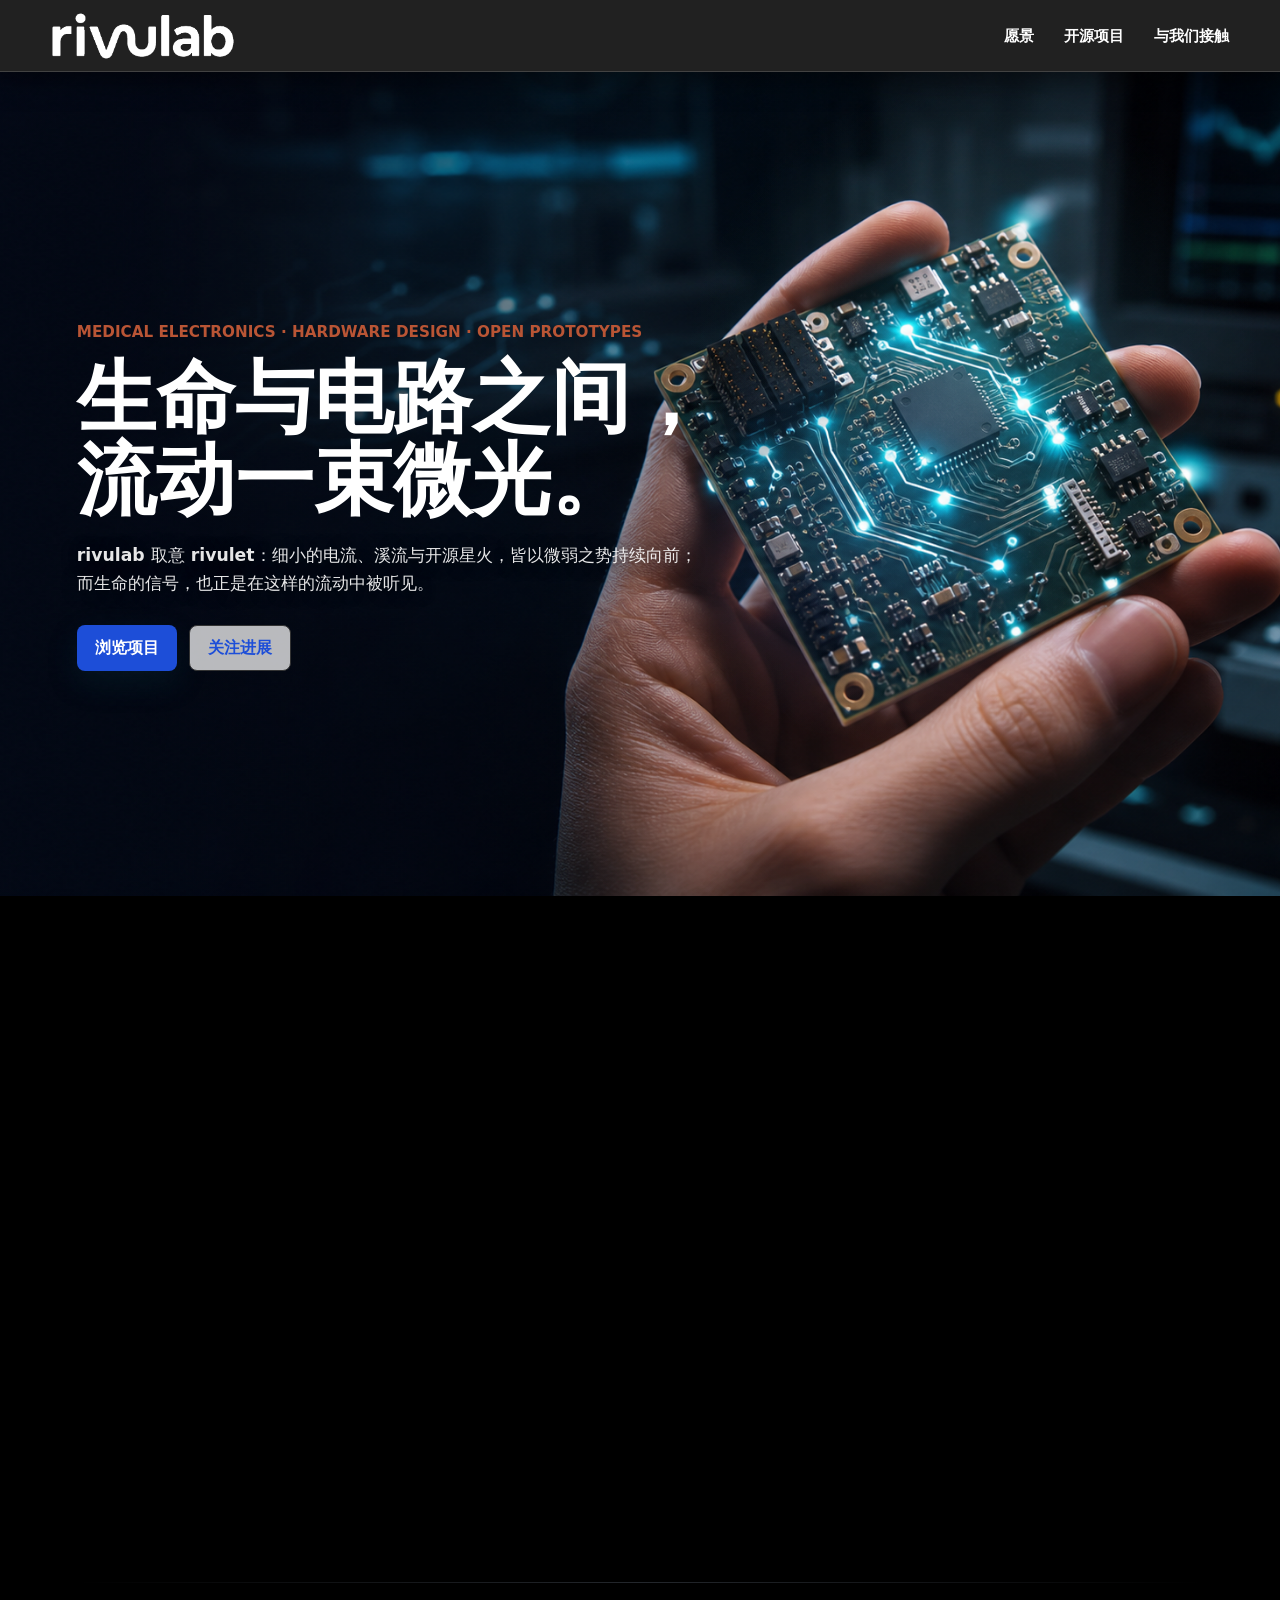
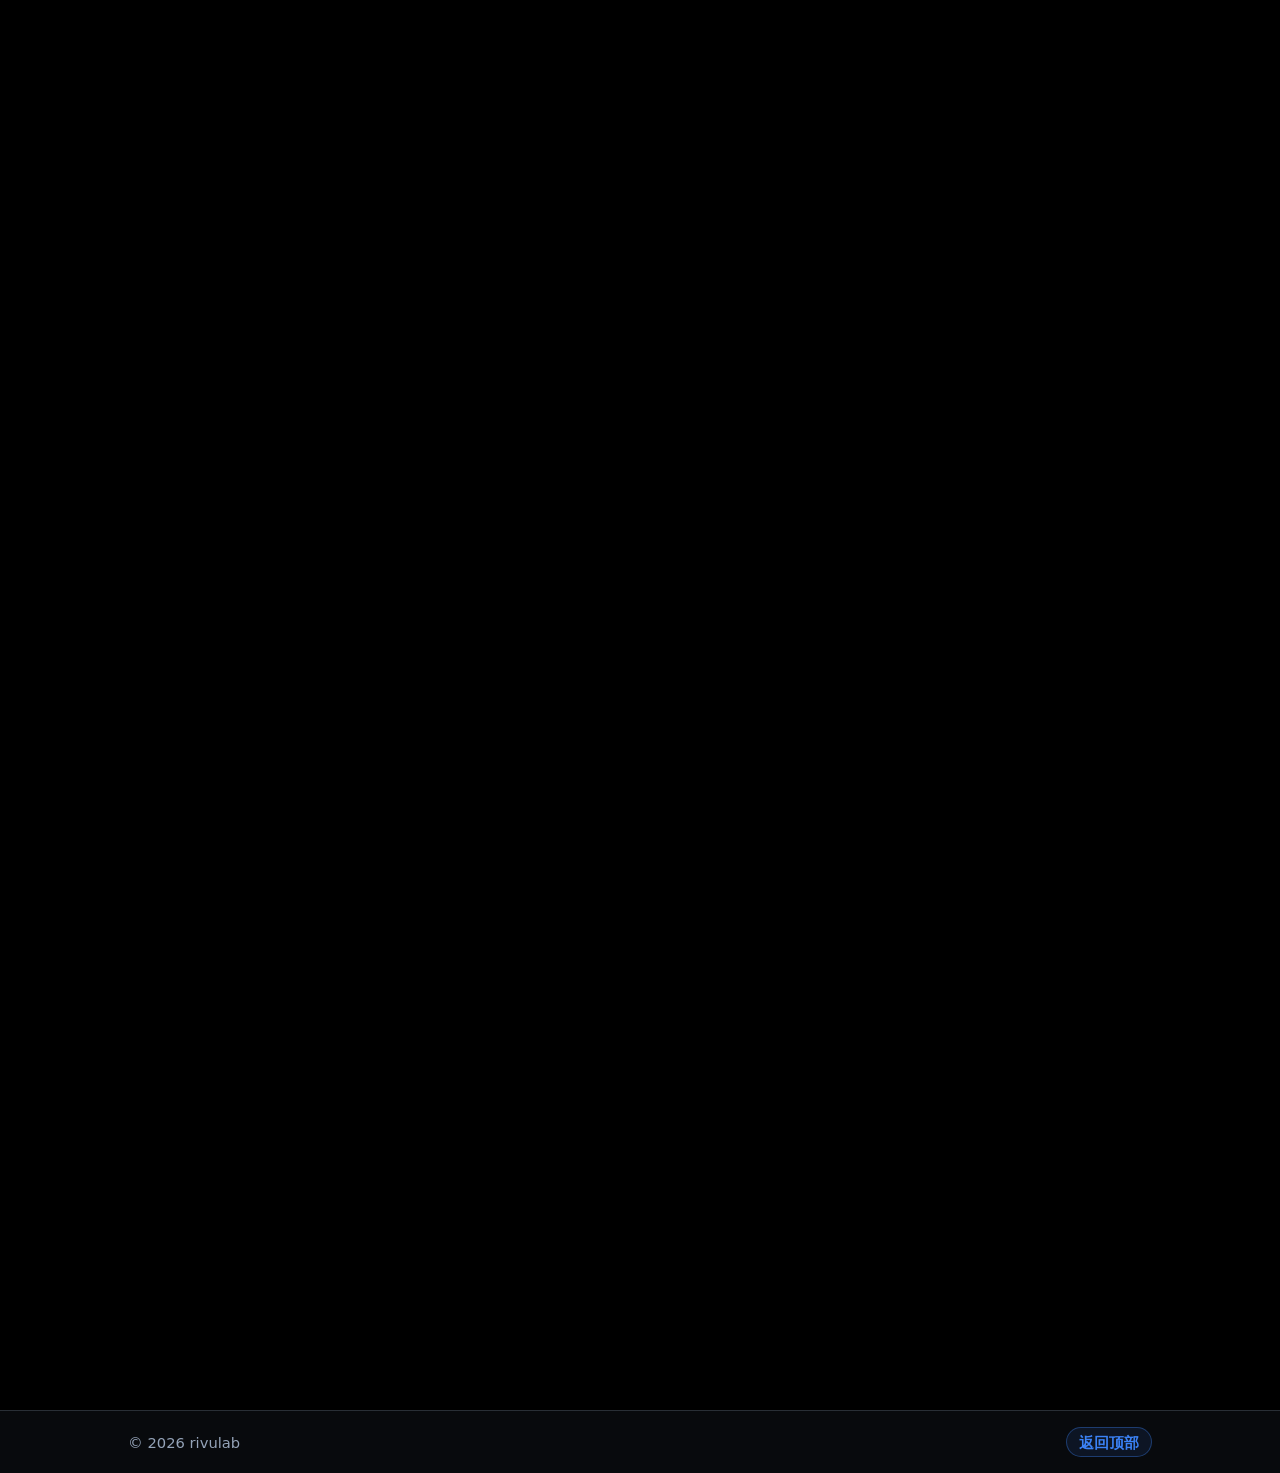
<file: index.html>
<!doctype html>
<html lang="zh-CN">
  <head>
    <meta charset="utf-8">
    <meta name="viewport" content="width=device-width, initial-scale=1">
    <meta
      name="description"
      content="rivulab 专注医疗电子硬件设计，探索人体信号与精密电流之间的开放原型。"
    >
    <title>rivulab | 开源医疗硬件</title>
    <link rel="stylesheet" href="styles.css">
  </head>
  <body>
    <header class="site-header">
      <a class="brand" href="#top" aria-label="rivulab 首页">
        <img class="brand-wordmark" src="assets/rivulab-wordmark-white.png" alt="" aria-hidden="true">
        <span class="sr-only">rivulab</span>
      </a>
      <button class="nav-toggle" type="button" aria-expanded="false" aria-controls="site-nav">
        <span class="sr-only">打开导航</span>
        <span></span>
        <span></span>
        <span></span>
      </button>
      <nav id="site-nav" class="site-nav" aria-label="主导航">
        <a href="#about">愿景</a>
        <a href="#projects">开源项目</a>
        <a href="#join">与我们接触</a>
      </nav>
    </header>

    <main id="top">
      <section class="hero">
        <div class="hero-copy">
          <p class="eyebrow">
            <span class="eyebrow-full">Medical Electronics &middot; Hardware Design &middot; Open Prototypes</span>
            <span class="eyebrow-short">
              <span>Medical Electronics</span>
              <span>Hardware Design &middot; Open Prototypes</span>
            </span>
          </p>
          <h1>生命与电路之间，<span class="mobile-title-break">流动一束微光。</span></h1>
          <p class="hero-text">
            rivulab 取意 rivulet：细小的电流、溪流与开源星火，皆以微弱之势持续向前；而生命的信号，也正是在这样的流动中被听见。
          </p>
          <div class="hero-actions" aria-label="快速入口">
            <a class="button primary" href="#projects">浏览项目</a>
            <a class="button secondary" href="#join">关注进展</a>
          </div>
        </div>
      </section>

      <section id="about" class="section">
        <div class="section-heading">
          <p class="eyebrow">Vision</p>
          <h2>关于 rivulab</h2>
          <p>从仿真走向物理世界，寻找极具性价比的生理电信号监测方案。</p>
        </div>
        <div class="feature-grid">
          <article class="feature">
            <span class="feature-icon">🔬</span>
            <h3>专注医疗电子</h3>
            <p>
              跨越生理信号与电子电路的交界处。我们将研究重点放在生命体征提取与精密仪器设计上。
            </p>
          </article>
          <article class="feature">
            <span class="feature-icon">💡</span>
            <h3>开源与低成本</h3>
            <p>
              打破高昂的商业医疗设备与科研仪器的壁垒。坚持分享硬件原理图、PCB 设计与基础处理算法。
            </p>
          </article>
          <article class="feature">
            <span class="feature-icon">🛠️</span>
            <h3>极客精神与制造</h3>
            <p>
              崇尚动手实践与软硬件结合，通过 3D 打印结构件、定制数据采集板，从零开始搭建属于自己的独立生理监测实验台。
            </p>
          </article>
        </div>
      </section>

      <section id="projects" class="section">
        <div class="section-heading">
          <p class="eyebrow">Projects</p>
          <h2>开源项目</h2>
          <p>查看下方正在推进的硬件方向与后续计划，项目细节会随原型进展持续更新。</p>
        </div>
        
        <div class="project-grid">
           <a class="project-card project-card-link" href="eit.html" aria-label="查看生物电阻抗成像 EIT 硬件原型项目详情">
               <img src="assets/eit-hardware-prototype.jpg" alt="生物电阻抗成像硬件原型">
               <div class="project-card-content">
                   <h3>生物电阻抗成像 (EIT) 硬件原型</h3>
                   <p>研发基于高精度微小恒流源的 16 通道阻抗数据采集板，当前 PCB 已完成验证，项目进入功能完善与稳定性优化阶段。</p>
               </div>
           </a>

           <article class="project-card">
               <div class="project-card-media project-card-media-tvns">
                   <img src="tvns.png" alt="迷走神经电刺激（tVNS）硬件原型">
               </div>
               <div class="project-card-content">
                   <h3>迷走神经电刺激（tVNS）硬件原型</h3>
                   <p>围绕低功耗刺激输出、参数调节与安全保护电路展开设计，当前进入 PCB 验证阶段。</p>
               </div>
           </article>

           <article class="project-card project-card-muted">
               <img class="project-image-cover" src="assets/project-earth-from-space.png" alt="太空视角下的地球">
               <div class="project-card-content">
                   <h3>更多项目在探索中...</h3>
                   <p>敬请期待。</p>
               </div>
           </article>
        </div>
      </section>

      <section id="join" class="cta-section">
        <div>
          <p class="eyebrow">Join the journey</p>
          <h2>一起探索</h2>
          <p class="join-text">
            如果你关注医疗电子、硬件 DIY 或生物医学工程，欢迎在 GitHub 上交流想法、反馈问题，或一起完善开源原型。
          </p>
        </div>
        <a class="button primary" href="https://github.com/Lemon-Ye" target="_blank" rel="noopener noreferrer">访问 GitHub 仓库</a>
      </section>
    </main>

    <footer class="site-footer">
      <p>© <span id="year">2026</span> rivulab</p>
      <a href="#top">返回顶部</a>
    </footer>

    <script src="script.js"></script>
  </body>
</html>
</file>
<file: styles.css>
:root {
  color-scheme: dark;
  --ink: #ffffff;
  --muted: #94a3b8;
  --paper: #000000;
  --surface: #121212;
  --line: #333333;
  --river: #3b82f6;
  --river-dark: #1d4ed8;
  --moss: #6f8a3d;
  --clay: #b95535;
  --sun: #e8b85a;
  --shadow: 0 10px 40px rgba(59, 130, 246, 0.15);
}

* {
  box-sizing: border-box;
}

html {
  scroll-behavior: smooth;
}

body {
  margin: 0;
  background: var(--paper);
  color: var(--ink);
  font-family:
    Inter, ui-sans-serif, system-ui, -apple-system, BlinkMacSystemFont, "Segoe UI",
    "PingFang SC", "Hiragino Sans GB", "Microsoft YaHei", sans-serif;
  line-height: 1.6;
}

a {
  color: inherit;
  text-decoration: none;
}

img {
  display: block;
  max-width: 100%;
}

.reveal {
  opacity: 0;
  transform: translateY(28px);
  transition:
    opacity 700ms ease,
    transform 700ms ease;
  transition-delay: var(--reveal-delay, 0ms);
}

.reveal.is-visible {
  opacity: 1;
  transform: translateY(0);
}

.reveal-card {
  transform: translateY(34px) scale(0.985);
}

.reveal-card.is-visible {
  transform: translateY(0) scale(1);
}

@media (prefers-reduced-motion: reduce) {
  html {
    scroll-behavior: auto;
  }

  .reveal {
    opacity: 1;
    transform: none;
    transition: none;
  }

  .button {
    transition: none;
  }

  .hero::after {
    animation: none;
  }
}

.site-header {
  position: sticky;
  top: 0;
  z-index: 10;
  display: flex;
  align-items: center;
  justify-content: space-between;
  min-height: 72px;
  gap: clamp(18px, 4vw, 48px);
  padding: 10px clamp(18px, 4vw, 56px);
  border-bottom: 1px solid rgba(255, 255, 255, 0.15);
  box-shadow: 0 4px 30px rgba(0, 0, 0, 0.5);
  background: rgba(45, 45, 45, 0.75);
  backdrop-filter: blur(12px);
  -webkit-backdrop-filter: blur(12px);
  backdrop-filter: blur(18px);
}

.brand {
  display: inline-flex;
  align-items: center;
  gap: 10px;
  flex: 0 0 auto;
  font-size: 1.05rem;
  font-weight: 800;
}

.brand-wordmark {
  width: auto;
  height: clamp(38px, 4.6vw, 48px);
  max-width: min(220px, 44vw);
  object-fit: contain;
}

.site-nav {
  display: flex;
  align-items: center;
  justify-content: flex-end;
  gap: clamp(14px, 2.6vw, 30px);
  color: #ffffff;
  font-size: 0.92rem;
  font-weight: 680;
  white-space: nowrap;
}

.site-nav a:hover,
.site-footer a:hover {
  color: var(--river);
}

.nav-toggle {
  display: none;
  width: 42px;
  height: 42px;
  border: 1px solid var(--line);
  border-radius: 8px;
  background: rgba(255,255,255,0.03);
}

.nav-toggle span:not(.sr-only) {
  display: block;
  width: 18px;
  height: 2px;
  margin: 4px auto;
  background: var(--ink);
}

.sr-only {
  position: absolute;
  width: 1px;
  height: 1px;
  padding: 0;
  margin: -1px;
  overflow: hidden;
  clip: rect(0, 0, 0, 0);
  white-space: nowrap;
  border: 0;
}

.hero {
  position: relative;
  display: grid;
  grid-template-columns: minmax(0, 1280px);
  justify-content: center;
  align-items: center;
  overflow: hidden;
  min-height: calc(100vh - 76px);
  padding-block: clamp(56px, 7vw, 104px) clamp(40px, 5vw, 64px);
  padding-inline: clamp(28px, 6vw, 112px) clamp(24px, 5vw, 88px);
  background: #020712;
}

.hero::before,
.hero::after {
  content: "";
  position: absolute;
  inset: 0;
  pointer-events: none;
}

.hero::before {
  z-index: 0;
  background: url("assets/hero-circuit-hand.png") 54% center / cover no-repeat;
}

.hero::after {
  z-index: 0;
  background:
    radial-gradient(circle at 76% 36%, rgba(80, 220, 255, 0.26), rgba(80, 220, 255, 0.08) 10%, transparent 26%),
    radial-gradient(circle at 68% 55%, rgba(59, 130, 246, 0.2), transparent 22%),
    linear-gradient(90deg, rgba(2, 7, 18, 0.78) 0%, rgba(2, 7, 18, 0.48) 38%, rgba(2, 7, 18, 0.08) 68%, rgba(2, 7, 18, 0.04) 100%);
  animation: hero-glow 4.8s ease-in-out infinite;
  mix-blend-mode: screen;
}

@keyframes hero-glow {
  0%,
  100% {
    opacity: 0.72;
  }

  50% {
    opacity: 1;
  }
}

.hero-copy {
  position: relative;
  z-index: 1;
  width: min(720px, 58vw);
  max-width: min(720px, 58vw);
  justify-self: start;
}

.eyebrow {
  margin: 0 0 12px;
  color: var(--clay);
  font-size: 0.76rem;
  font-weight: 800;
  letter-spacing: 0;
  text-transform: uppercase;
}

.hero .eyebrow {
  margin-bottom: 14px;
  font-size: 0.95rem;
  line-height: 1.35;
}

.eyebrow-short {
  display: none;
}

.mobile-title-break {
  display: block;
}

h1,
h2,
h3,
p {
  margin-top: 0;
}

h1 {
  max-width: 760px;
  margin-bottom: 20px;
  font-size: clamp(2.35rem, 6.2vw, 5.4rem);
  line-height: 1.04;
  letter-spacing: 0;
}

h2 {
  margin-bottom: 16px;
  font-size: clamp(2rem, 4vw, 3.7rem);
  line-height: 1.08;
  letter-spacing: 0;
}

h3 {
  margin-bottom: 8px;
  font-size: 1.2rem;
  line-height: 1.25;
  letter-spacing: 0;
}

.hero-text,
.section-heading p,
.feature p,
.project p,
.cta-section p,
.timeline p {
  color: var(--muted);
}

.hero-text {
  max-width: 620px;
  margin-bottom: 28px;
  color: rgba(255, 255, 255, 0.9);
  font-size: clamp(1rem, 1.35vw, 1.12rem);
  font-weight: 560;
  text-shadow: 0 2px 16px rgba(0, 0, 0, 0.66);
}

.hero-actions {
  display: flex;
  flex-wrap: wrap;
  gap: 12px;
}

.button {
  display: inline-flex;
  min-height: 46px;
  align-items: center;
  justify-content: center;
  border-radius: 8px;
  padding: 0 18px;
  font-weight: 760;
  transition:
    transform 160ms ease,
    box-shadow 160ms ease,
    background 160ms ease;
}

.button:hover {
  transform: translateY(-2px);
}

.button.primary {
  background: var(--river-dark);
  color: #fff;
  box-shadow: 0 12px 30px rgba(13, 70, 82, 0.22);
}

.button.secondary {
  border: 1px solid var(--line);
  background: rgba(255, 255, 255, 0.72);
  color: var(--river-dark);
}

.metrics {
  display: grid;
  grid-template-columns: repeat(3, 1fr);
  gap: 1px;
  margin: 0 clamp(18px, 5vw, 72px);
  overflow: hidden;
  border: 1px solid var(--line);
  border-radius: 8px;
  background: var(--line);
}

.metrics div {
  min-height: 116px;
  padding: 24px;
  background: rgba(255, 255, 255, 0.76);
}

.metrics strong {
  display: block;
  color: var(--river-dark);
  font-size: clamp(2rem, 4vw, 3.4rem);
  line-height: 1;
}

.metrics span {
  color: var(--muted);
  font-weight: 650;
}

.section,
.cta-section {
  padding: clamp(68px, 10vw, 132px) clamp(18px, 5vw, 72px);
}

.section,
.cta-section {
  position: relative;
}

.section + .section::before,
.section + .cta-section::before,
.cta-section + .section::before {
  content: "";
  position: absolute;
  top: 0;
  right: clamp(18px, 6vw, 96px);
  left: clamp(18px, 6vw, 96px);
  height: 1px;
  background: linear-gradient(90deg, transparent, rgba(148, 163, 184, 0.24), transparent);
}

.section::after {
  content: "";
  position: absolute;
  right: 0;
  bottom: -1px;
  left: 0;
  height: clamp(36px, 7vw, 84px);
  pointer-events: none;
  background: linear-gradient(180deg, transparent, rgba(0, 0, 0, 0.28));
}

.section-heading {
  max-width: 720px;
  margin-bottom: 32px;
}

.section > .section-heading,
.section > .feature-grid,
.section > .project-grid {
  width: min(100%, 1280px);
  margin-right: auto;
  margin-left: auto;
}

.section > .section-heading {
  max-width: 1280px;
}

.feature-grid {
  display: grid;
  grid-template-columns: repeat(3, 1fr);
  gap: 16px;
}

.feature,
.project {
  border: 1px solid rgba(148, 163, 184, 0.24);
  border-radius: 8px;
  background: rgba(32, 35, 42, 0.82);
  backdrop-filter: blur(10px);
  box-shadow: 0 12px 30px rgba(0, 0, 0, 0.16);
}

.feature {
  min-height: 270px;
  padding: 26px;
}

.feature-icon {
  display: inline-grid;
  width: 42px;
  height: 42px;
  margin-bottom: 36px;
  place-items: center;
  border-radius: 8px;
  background: rgba(59, 130, 246, 0.1); border: 1px solid rgba(59, 130, 246, 0.2);
  color: var(--river);
  font-weight: 850;
}

.split-section {
  display: grid;
  grid-template-columns: minmax(280px, 0.75fr) minmax(0, 1.25fr);
  gap: clamp(28px, 5vw, 64px);
  align-items: start;
  background: #eef3f0;
}

.project-list {
  display: grid;
  gap: 14px;
}

.project {
  display: flex;
  align-items: flex-start;
  justify-content: space-between;
  gap: 18px;
  padding: 24px;
}

.project p {
  margin-bottom: 0;
}

.project span {
  flex: 0 0 auto;
  border-radius: 999px;
  background: #f8dfaf;
  color: #71460d;
  padding: 6px 10px;
  font-size: 0.76rem;
  font-weight: 800;
}

.timeline {
  display: grid;
  gap: 1px;
  overflow: hidden;
  border: 1px solid var(--line);
  border-radius: 8px;
  background: var(--line);
}

.timeline article {
  display: grid;
  grid-template-columns: 120px 1fr;
  gap: 20px;
  padding: 22px 24px;
  background: rgba(255, 255, 255, 0.75);
}

.timeline time {
  color: var(--river-dark);
  font-weight: 850;
}

.timeline p {
  margin-bottom: 0;
}

.cta-section {
  display: flex;
  align-items: center;
  justify-content: space-between;
  gap: 30px;
  background: var(--river-dark);
  color: #fff;
}

.cta-section div {
  max-width: 760px;
}

#join {
  position: relative;
  isolation: isolate;
  overflow: hidden;
  margin: clamp(28px, 5vw, 64px) auto clamp(76px, 8vw, 120px);
  max-width: 1280px;
  border-radius: 16px;
  padding: 4rem 2rem;
  flex-direction: column;
  justify-content: center;
  text-align: center;
  background-image:
    linear-gradient(90deg, rgba(0, 0, 0, 0.58), rgba(0, 0, 0, 0.34)),
    url("assets/cta-medical-electronics-discussion.png");
  background-position: center;
  background-size: cover;
  background-color: #0b0f14;
  color: #ffffff;
  box-shadow: 0 22px 56px rgba(0, 0, 0, 0.24);
}

#join > * {
  position: relative;
  z-index: 1;
}

#join h2 {
  text-shadow: 0 2px 20px rgba(0, 0, 0, 0.36);
}

#join p:not(.eyebrow) {
  color: rgba(255, 255, 255, 0.86) !important;
}

#join .eyebrow {
  color: var(--river);
}

#join .join-text {
  max-width: 600px;
  margin: 0 auto 2rem;
}

#join .button.primary {
  border-radius: 999px;
  padding: 0.8rem 2rem;
  background: var(--river);
  color: #ffffff;
}

.cta-section .eyebrow {
  color: var(--sun);
}

.cta-section p {
  margin-bottom: 0;
  color: rgba(255, 255, 255, 0.78);
}

.cta-section .button.primary {
  background: #fff;
  color: var(--river-dark);
  box-shadow: none;
}

.site-footer {
  display: flex;
  align-items: center;
  justify-content: space-between;
  gap: 16px;
  border-top: 1px solid rgba(148, 163, 184, 0.24);
  padding: 16px clamp(96px, 10vw, 220px);
  background: rgba(10, 12, 16, 0.86);
  color: var(--muted);
  font-size: 0.92rem;
}

.site-footer p {
  margin-bottom: 0;
}

.site-footer a {
  display: inline-flex;
  min-height: 30px;
  align-items: center;
  justify-content: center;
  border: 1px solid rgba(59, 130, 246, 0.36);
  border-radius: 999px;
  padding: 0 12px;
  background: rgba(59, 130, 246, 0.1);
  color: var(--river);
  font-weight: 760;
}

@media (min-width: 1680px) {
  .hero {
    grid-template-columns: minmax(0, 1560px);
  }

  .hero::before {
    background-position: 52% center;
  }

  h1 {
    font-size: clamp(4.75rem, 4.6vw, 5.15rem);
  }

  .site-footer {
    padding-inline: clamp(180px, 9vw, 260px);
  }
}

@media (max-width: 860px) {
  .site-header {
    min-height: 64px;
    padding-block: 8px;
  }

  .brand-wordmark {
    height: 36px;
    max-width: 168px;
  }

  .nav-toggle {
    display: block;
    flex: 0 0 auto;
  }

  .site-nav {
    position: absolute;
    top: calc(100% + 10px);
    right: 16px;
    left: 16px;
    display: none;
    flex-direction: column;
    align-items: stretch;
    gap: 6px;
    overflow: hidden;
    padding: 8px;
    border: 1px solid rgba(148, 163, 184, 0.42);
    border-radius: 10px;
    background: rgba(15, 17, 22, 0.96);
    box-shadow: 0 18px 42px rgba(0, 0, 0, 0.45);
    backdrop-filter: blur(16px);
    -webkit-backdrop-filter: blur(16px);
  }

  .site-nav.is-open {
    display: flex;
  }

  .site-nav a {
    display: flex;
    min-height: 44px;
    align-items: center;
    justify-content: space-between;
    border: 1px solid rgba(148, 163, 184, 0.14);
    border-radius: 8px;
    padding: 0 13px 0 14px;
    background: rgba(255, 255, 255, 0.04);
    color: rgba(255, 255, 255, 0.92);
    font-size: 0.9rem;
    font-weight: 700;
    line-height: 1.2;
  }

  .site-nav a::after {
    content: ">";
    color: rgba(148, 163, 184, 0.8);
    font-size: 0.82rem;
    font-weight: 800;
  }

  .site-nav a:hover {
    border-color: rgba(59, 130, 246, 0.42);
    background: rgba(59, 130, 246, 0.13);
    color: #ffffff;
  }

  .split-section {
    grid-template-columns: 1fr;
  }

  .hero {
    min-height: min(780px, calc(100svh - 64px));
    align-items: flex-end;
    padding-block: clamp(44px, 10vw, 72px) clamp(36px, 9vw, 56px);
    padding-inline: clamp(18px, 5vw, 32px);
    background-position: 62% center;
    background-size: cover;
  }

  .hero-copy {
    max-width: 560px;
  }

  h1 {
    font-size: clamp(1.9rem, 7.4vw, 3.1rem);
    line-height: 1.08;
  }

  .hero .eyebrow {
    font-size: clamp(0.7rem, 2.25vw, 0.84rem);
  }

  .feature-grid,
  .metrics {
    grid-template-columns: 1fr;
  }

  .feature-grid {
    gap: 10px;
  }

  .feature {
    display: grid;
    grid-template-columns: 34px 1fr;
    align-items: center;
    column-gap: 12px;
    min-height: 0;
    padding: 12px 14px;
  }

  .feature-icon {
    width: 32px;
    height: 32px;
    margin-bottom: 0;
    font-size: 0.95rem;
  }

  .feature h3 {
    margin-bottom: 0;
    font-size: 1rem;
    line-height: 1.25;
    white-space: nowrap;
  }

  .feature p {
    display: none;
  }

  .cta-section,
  .project {
    align-items: flex-start;
    flex-direction: column;
  }

  #join {
    align-items: center;
    text-align: center;
  }

  .site-footer {
    flex-direction: row;
    align-items: center;
    justify-content: space-between;
    gap: 10px;
    padding: 14px clamp(18px, 6vw, 32px);
  }
}

@media (max-width: 520px) {
  .site-header {
    padding-inline: 16px;
  }

  .site-nav {
    right: 12px;
    left: 12px;
    padding: 7px;
  }

  .site-nav a {
    min-height: 40px;
    padding-inline: 12px;
    font-size: 0.86rem;
  }

  .brand-wordmark {
    height: 32px;
    max-width: 148px;
  }

  .section,
  .cta-section {
    padding-block: 48px;
  }

  .section::after {
    height: 42px;
  }

  .section + .section::before,
  .section + .cta-section::before,
  .cta-section + .section::before {
    right: 20px;
    left: 20px;
  }

  #join {
    margin-block: 28px;
    background-position: center, 56% center;
    background-repeat: no-repeat;
    background-size: auto, cover;
  }

  .section-heading {
    margin-bottom: 22px;
  }

  .section-heading h2 {
    margin-bottom: 10px;
    font-size: clamp(1.6rem, 8vw, 2.05rem);
  }

  .section-heading p {
    font-size: 0.92rem;
    line-height: 1.55;
  }

  .feature-grid {
    grid-template-columns: 1fr;
    gap: 8px;
  }

  .feature {
    display: grid;
    grid-template-columns: 32px 1fr;
    align-items: center;
    column-gap: 10px;
    min-height: 0;
    padding: 10px 12px;
    text-align: left;
  }

  .feature-icon {
    width: 30px;
    height: 30px;
    margin-bottom: 0;
    font-size: 0.9rem;
  }

  .feature h3 {
    margin-bottom: 0;
    font-size: 0.95rem;
    line-height: 1.25;
    white-space: nowrap;
  }

  .feature p {
    display: none;
  }

  h1 {
    max-width: 11.5em;
    margin-bottom: 12px;
    font-size: clamp(1.42rem, 6.25vw, 1.82rem);
    line-height: 1.16;
  }

  .hero {
    min-height: min(680px, calc(100svh - 64px));
    padding-block: 44px 42px;
    background-position: 66% center;
    background-size: cover;
  }

  .hero-copy {
    display: grid;
    max-width: 88vw;
    text-shadow: 0 2px 18px rgba(0, 0, 0, 0.58);
  }

  .hero-text {
    max-width: 24em;
    margin-bottom: 18px;
    font-size: 0.84rem;
    line-height: 1.5;
  }

  .hero .eyebrow {
    margin-bottom: 10px;
    font-size: 0.66rem;
    line-height: 1.3;
  }

  .hero .eyebrow-full {
    display: none;
  }

  .hero .eyebrow-short {
    display: grid;
    gap: 4px;
  }

  .mobile-title-break {
    display: block;
  }

  .hero-actions {
    flex-wrap: nowrap;
    gap: 8px;
  }

  .hero-actions .button {
    width: auto;
    min-height: 34px;
    padding: 0 11px;
    font-size: 0.8rem;
  }

  .button {
    width: 100%;
  }

  #join .button {
    width: auto;
    align-self: center;
  }

  .timeline article {
    grid-template-columns: 1fr;
    gap: 6px;
  }

  .site-footer {
    padding: 14px 20px;
  }

  .site-footer a {
    min-height: 30px;
    box-shadow: none;
  }

  .project-card img {
    height: 260px;
  }
}

.project-grid {
  display: grid;
  grid-template-columns: repeat(auto-fit, minmax(300px, 1fr));
  gap: 2rem;
  margin-top: 2rem;
}
.project-card {
  background: rgba(32, 35, 42, 0.82);
  border: 1px solid rgba(148, 163, 184, 0.24);
  border-radius: 12px;
  overflow: hidden;
  transition: transform 0.3s ease, box-shadow 0.3s ease;
  display: flex;
  flex-direction: column;
}

.project-card-muted {
  border-style: dashed;
  background: rgba(28, 31, 38, 0.76);
}

.project-card:hover {
  transform: translateY(-5px);
  box-shadow: var(--shadow);
  border-color: var(--river);
  background: rgba(39, 43, 52, 0.9);
}

.project-card-link {
  color: inherit;
}

.project-card-link h3::after {
  content: " >";
  color: rgba(148, 163, 184, 0.84);
  font-size: 0.92em;
}

.project-card img {
  width: 100%;
  height: clamp(280px, 24vw, 360px);
  object-fit: contain;
  background: #ffffff;
}

.project-card img.project-image-cover {
  object-fit: cover;
}

.project-card-media {
  height: clamp(280px, 24vw, 360px);
  overflow: hidden;
  background: #ffffff;
}

.project-card-media-tvns img {
  height: 100%;
  transform: scale(1.12);
  transform-origin: center center;
}

.project-card-content {
  padding: 1.5rem;
  background: rgba(18, 20, 26, 0.28);
}
.project-card h3 {
  margin-top: 0;
  margin-bottom: 0.5rem;
  color: var(--river);
}
.project-card p {
  color: var(--muted);
  font-size: 0.95rem;
  margin-bottom: 0;
}

.project-hero {
  display: grid;
  grid-template-columns: minmax(0, 1.12fr) minmax(300px, 0.88fr);
  gap: clamp(32px, 4vw, 56px);
  align-items: center;
  max-width: 1280px;
  margin-right: auto;
  margin-left: auto;
  padding: clamp(68px, 9vw, 132px) clamp(18px, 5vw, 48px);
  background:
    linear-gradient(90deg, rgba(0, 0, 0, 0.78), rgba(0, 0, 0, 0.36)),
    #050505;
}

.project-hero-copy {
  max-width: 680px;
  min-width: 0;
}

.project-hero h1 {
  max-width: 9.8em;
  margin-bottom: 20px;
  font-size: clamp(2.1rem, 4.2vw, 3.8rem);
}

.project-title-main {
  display: block;
  white-space: nowrap;
}

.project-hero p:not(.eyebrow) {
  max-width: 620px;
  margin-bottom: 28px;
  color: rgba(255, 255, 255, 0.88);
  font-size: clamp(1rem, 1.35vw, 1.12rem);
  text-shadow: 0 2px 16px rgba(0, 0, 0, 0.54);
}

.project-actions {
  display: flex;
  flex-wrap: wrap;
  gap: 12px;
}

.project-hero img {
  width: 100%;
  max-height: 560px;
  border: 1px solid rgba(148, 163, 184, 0.24);
  border-radius: 8px;
  object-fit: contain;
  background: #ffffff;
  box-shadow: 0 24px 70px rgba(0, 0, 0, 0.32);
}

.project-detail-section {
  padding-top: clamp(58px, 8vw, 104px);
  padding-bottom: clamp(58px, 8vw, 104px);
}

.project-detail-section .section-heading {
  width: min(100%, 980px);
  max-width: 980px;
  margin-right: auto;
  margin-left: auto;
  text-align: left;
}

.detail-grid {
  display: grid;
  grid-template-columns: repeat(3, 1fr);
  gap: 16px;
}

.detail-item {
  min-height: 180px;
  border: 1px solid rgba(148, 163, 184, 0.24);
  border-radius: 8px;
  padding: 24px;
  background: rgba(32, 35, 42, 0.82);
}

.detail-item p,
.detail-note p,
.detail-list p {
  color: var(--muted);
}

.detail-note {
  max-width: 900px;
  margin-right: auto;
  margin-left: auto;
  border: 1px solid rgba(148, 163, 184, 0.24);
  border-radius: 8px;
  padding: 22px 24px;
  background: rgba(32, 35, 42, 0.82);
}

.detail-note p {
  margin-bottom: 0;
  font-size: 1rem;
  line-height: 1.7;
}

.detail-list {
  display: grid;
  gap: 12px;
  max-width: 900px;
  margin-right: auto;
  margin-left: auto;
}

.detail-list p {
  margin-bottom: 0;
  border-left: 3px solid rgba(59, 130, 246, 0.72);
  padding: 14px 0 14px 18px;
  background: linear-gradient(90deg, rgba(59, 130, 246, 0.1), transparent);
}

.detail-doc {
  max-width: 980px;
  min-height: 320px;
  border: 1px solid rgba(148, 163, 184, 0.24);
  border-radius: 8px;
  padding: clamp(24px, 4vw, 44px);
  background: rgba(32, 35, 42, 0.82);
  color: var(--ink);
}

.detail-doc h3 {
  margin-bottom: 16px;
  color: var(--river);
  font-size: clamp(1.35rem, 2.4vw, 2rem);
}

.detail-doc p {
  margin-bottom: 0;
  color: var(--muted);
  font-size: 1rem;
  line-height: 1.8;
}

.project-video {
  max-width: 980px;
  margin-right: auto;
  margin-left: auto;
  overflow: hidden;
  border: 1px solid rgba(148, 163, 184, 0.24);
  border-radius: 8px;
  background: rgba(32, 35, 42, 0.82);
  box-shadow: 0 18px 52px rgba(0, 0, 0, 0.24);
}

.project-video video {
  display: block;
  width: 100%;
  aspect-ratio: 16 / 9;
  background: #000000;
}

@media (max-width: 860px) {
  .project-hero,
  .detail-grid {
    grid-template-columns: 1fr;
  }

  .project-hero {
    padding-top: 56px;
  }

  .project-hero img {
    max-height: 420px;
  }
}

@media (max-width: 520px) {
  .project-hero {
    gap: 24px;
    padding-block: 48px;
  }

  .project-hero h1 {
    font-size: clamp(1.45rem, 6.4vw, 2.1rem);
  }

  .project-hero p:not(.eyebrow) {
    margin-bottom: 20px;
    font-size: 0.92rem;
  }

  .project-actions .button {
    width: auto;
  }

  .project-hero img {
    max-height: 320px;
  }

  .detail-item {
    min-height: 0;
    padding: 18px;
  }
}
</file>
